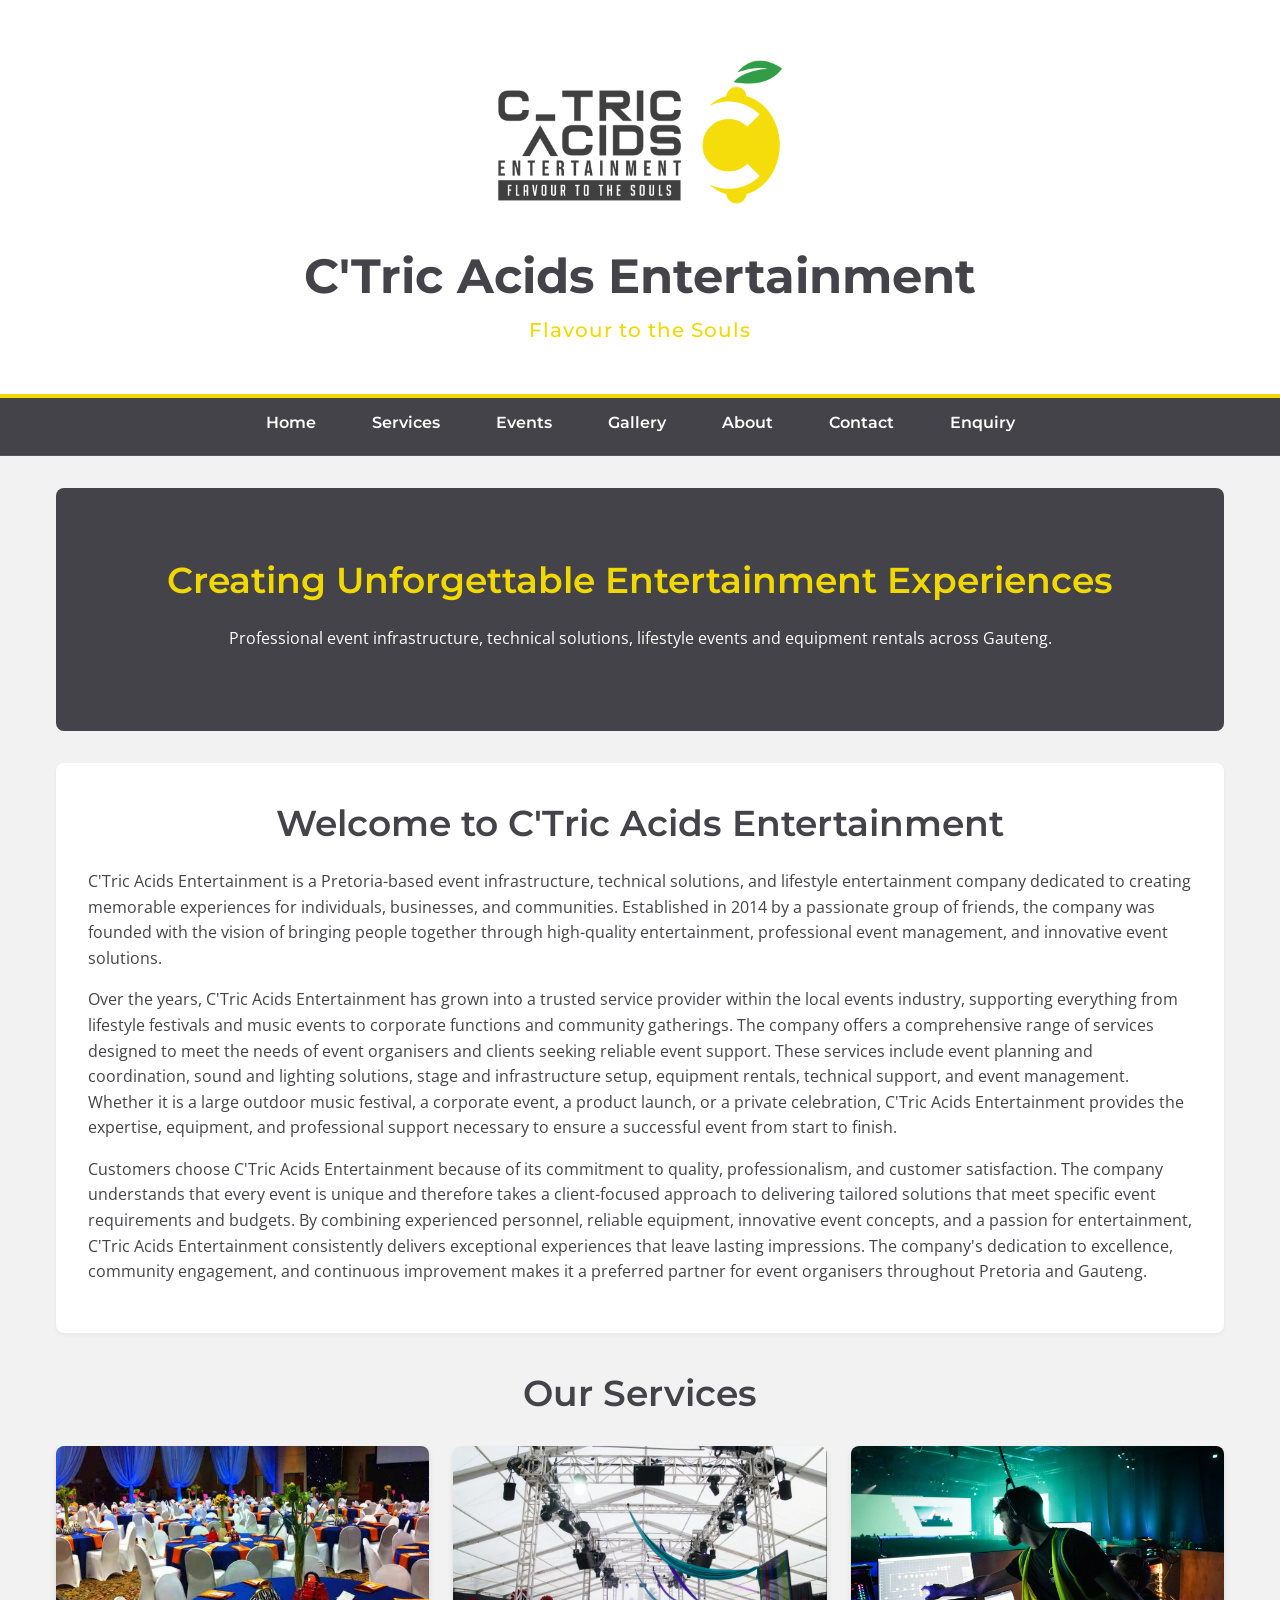
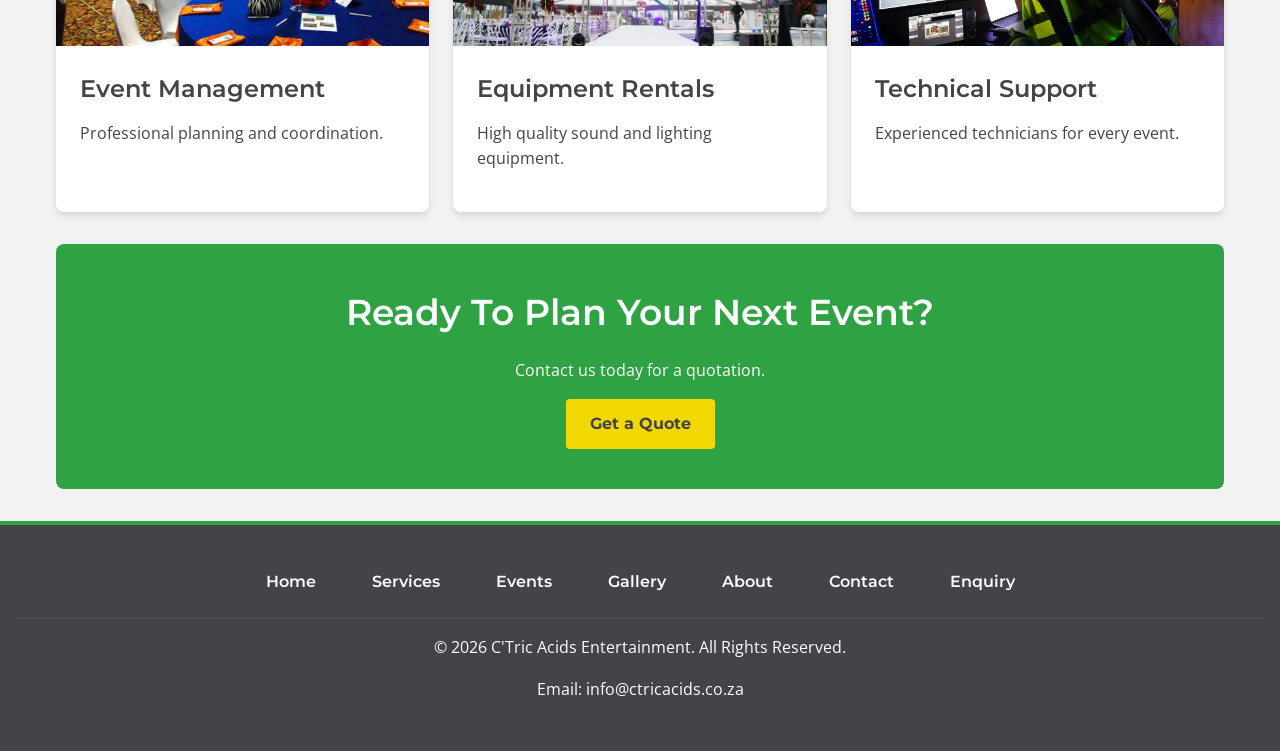
<file: index.html>
<!DOCTYPE html>
<html lang="en">
<head>
    <meta charset="UTF-8">
    <meta name="viewport" content="width=device-width, initial-scale=1.0">
    <title>C'Tric Acids Entertainment | Leading Event Infrastructure & Sound Hire Pretoria</title>
    <meta name="description" content="Pretoria's premier event infrastructure, sound and lighting solutions, and lifestyle entertainment company. Contact us for equipment rentals and event management.">
    <meta name="keywords" content="event management Pretoria, sound and stage hire, equipment rental Gauteng, C'tric Acids Entertainment">
    <link rel="stylesheet" href="css/style.css">
</head>
<body>

    <header>
        <div class="logo-container">
            <img src="images/logo/ctric-logo1-transparent.png" alt="C'Tric Acids Entertainment Logo" class="site-logo">
        </div>
        <h1>C'Tric Acids Entertainment</h1>
        <p class="tagline">Flavour to the Souls</p>
    </header>

    <nav>
        <ul>
            <li><a href="index.html">Home</a></li>
            <li><a href="services.html">Services</a></li>
            <li><a href="events.html">Events</a></li>
            <li><a href="gallery.html">Gallery</a></li>
            <li><a href="about.html">About</a></li>
            <li><a href="contact.html">Contact</a></li>
            <li><a href="enquiry.html">Enquiry</a></li>
        </ul>
    </nav>

    <main>
        <section class="hero-section">
            <h2>Creating Unforgettable Entertainment Experiences</h2>
            <p>
                Professional event infrastructure, technical solutions, lifestyle events and equipment rentals across Gauteng.
            </p>
        </section>

        <section class="intro-section">
            <h2>Welcome to C'Tric Acids Entertainment</h2>
            <p>
                C'Tric Acids Entertainment is a Pretoria-based event infrastructure, technical solutions, and lifestyle entertainment company dedicated to creating memorable experiences for individuals, businesses, and communities. Established in 2014 by a passionate group of friends, the company was founded with the vision of bringing people together through high-quality entertainment, professional event management, and innovative event solutions.
            </p>
            <p>
                Over the years, C'Tric Acids Entertainment has grown into a trusted service provider within the local events industry, supporting everything from lifestyle festivals and music events to corporate functions and community gatherings. The company offers a comprehensive range of services designed to meet the needs of event organisers and clients seeking reliable event support. These services include event planning and coordination, sound and lighting solutions, stage and infrastructure setup, equipment rentals, technical support, and event management. Whether it is a large outdoor music festival, a corporate event, a product launch, or a private celebration, C'Tric Acids Entertainment provides the expertise, equipment, and professional support necessary to ensure a successful event from start to finish.
            </p>
            <p>
                Customers choose C'Tric Acids Entertainment because of its commitment to quality, professionalism, and customer satisfaction. The company understands that every event is unique and therefore takes a client-focused approach to delivering tailored solutions that meet specific event requirements and budgets. By combining experienced personnel, reliable equipment, innovative event concepts, and a passion for entertainment, C'Tric Acids Entertainment consistently delivers exceptional experiences that leave lasting impressions. The company's dedication to excellence, community engagement, and continuous improvement makes it a preferred partner for event organisers throughout Pretoria and Gauteng.
            </p>
        </section>

        <section class="home-services">
            <h2>Our Services</h2>
            <div class="card-grid">
                <article class="card">
                    <img src="images/home/home-eventmgt.jpeg" alt="Event Management">
                    <div class="card-content">
                        <h3>Event Management</h3>
                        <p>Professional planning and coordination.</p>
                    </div>
                </article>

                <article class="card">
                    <img src="images/home/home-equip.png" alt="Equipment Rentals">
                    <div class="card-content">
                        <h3>Equipment Rentals</h3>
                        <p>High quality sound and lighting equipment.</p>
                    </div>
                </article>

                <article class="card">
                    <img src="images/home/home-techsupp.jpg" alt="Technical Support">
                    <div class="card-content">
                        <h3>Technical Support</h3>
                        <p>Experienced technicians for every event.</p>
                    </div>
                </article>
            </div>
        </section>

        <section class="cta-section">
            <h2>Ready To Plan Your Next Event?</h2>
            <p>Contact us today for a quotation.</p>
            <a href="enquiry.html" class="btn">Get a Quote</a>
        </section>
    </main>

    <footer>
        <nav class="footer-nav">
            <ul>
                <li><a href="index.html">Home</a></li>
                <li><a href="services.html">Services</a></li>
                <li><a href="events.html">Events</a></li>
                <li><a href="gallery.html">Gallery</a></li>
                <li><a href="about.html">About</a></li>
                <li><a href="contact.html">Contact</a></li>
                <li><a href="enquiry.html">Enquiry</a></li>
            </ul>
        </nav>
        <p>&copy; 2026 C'Tric Acids Entertainment. All Rights Reserved.</p>
        <p>Email: info@ctricacids.co.za</p>
    </footer>

</body>
</html>
</file>
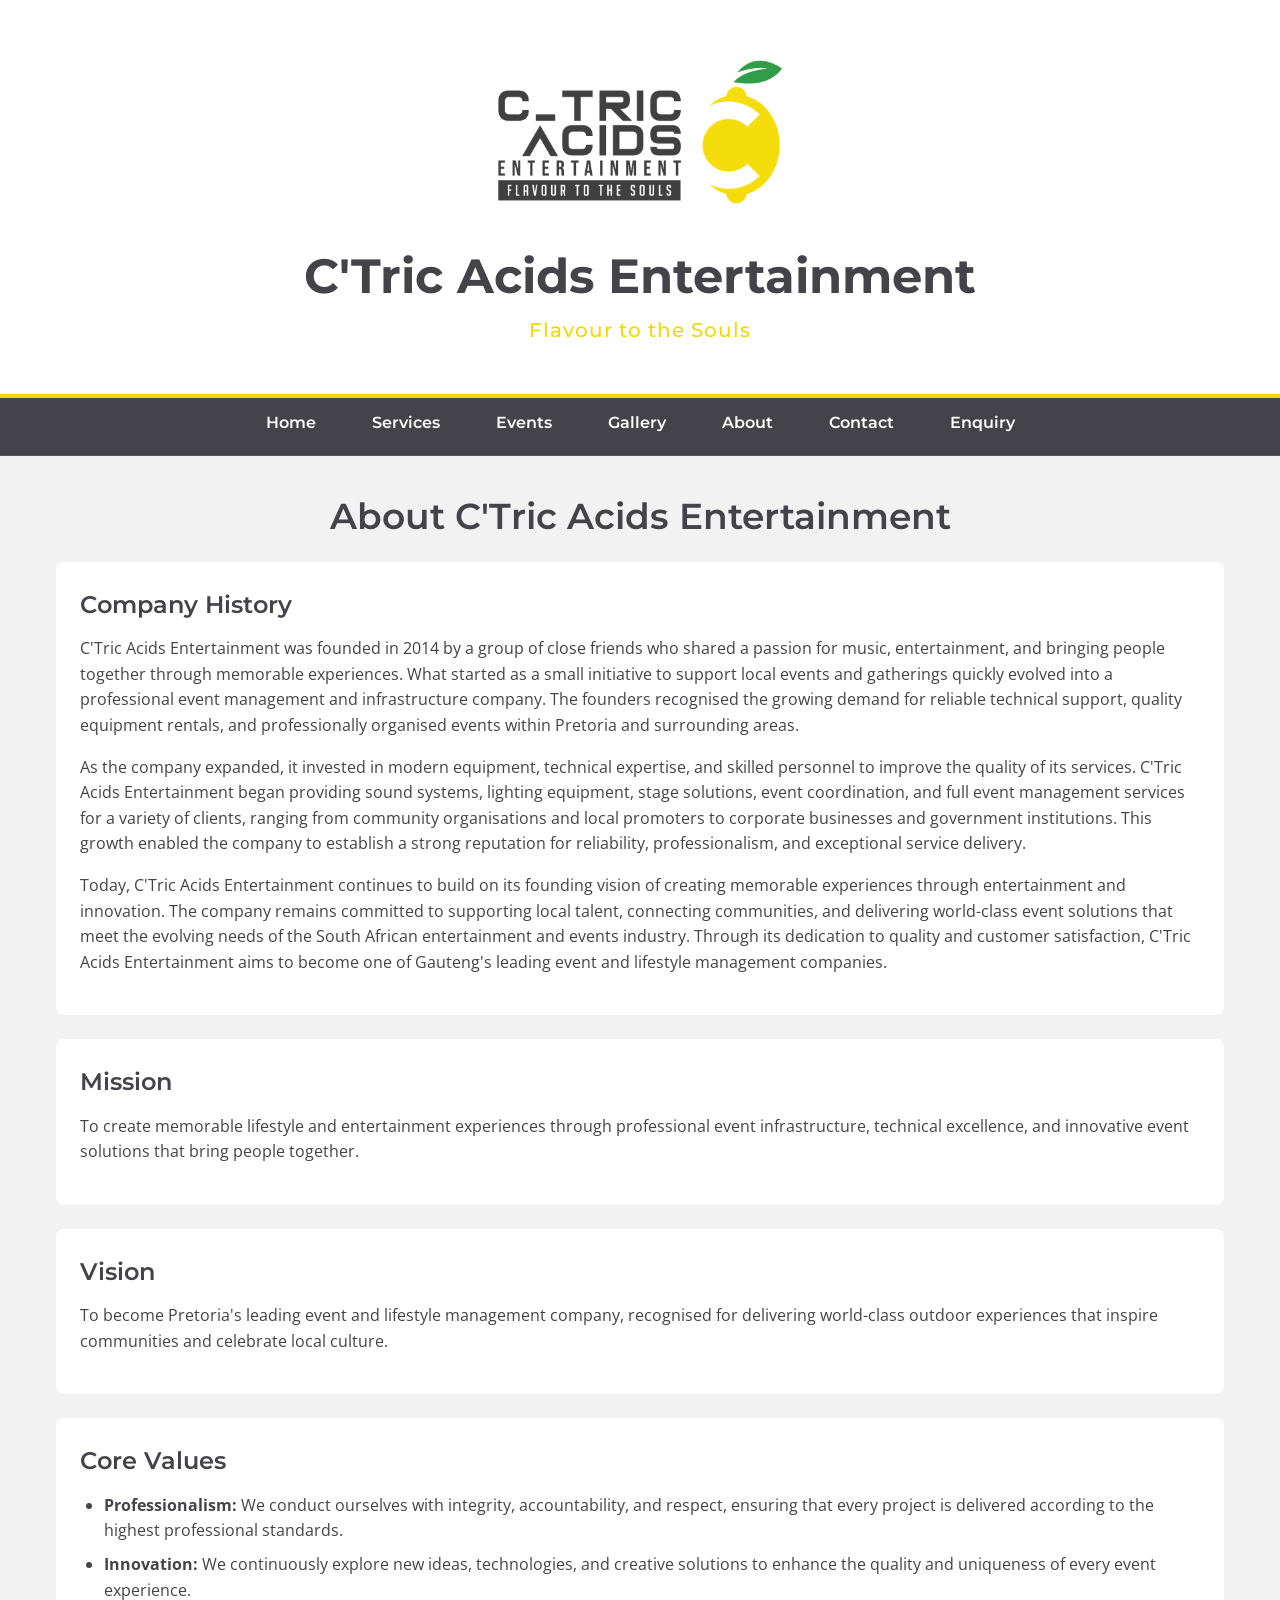
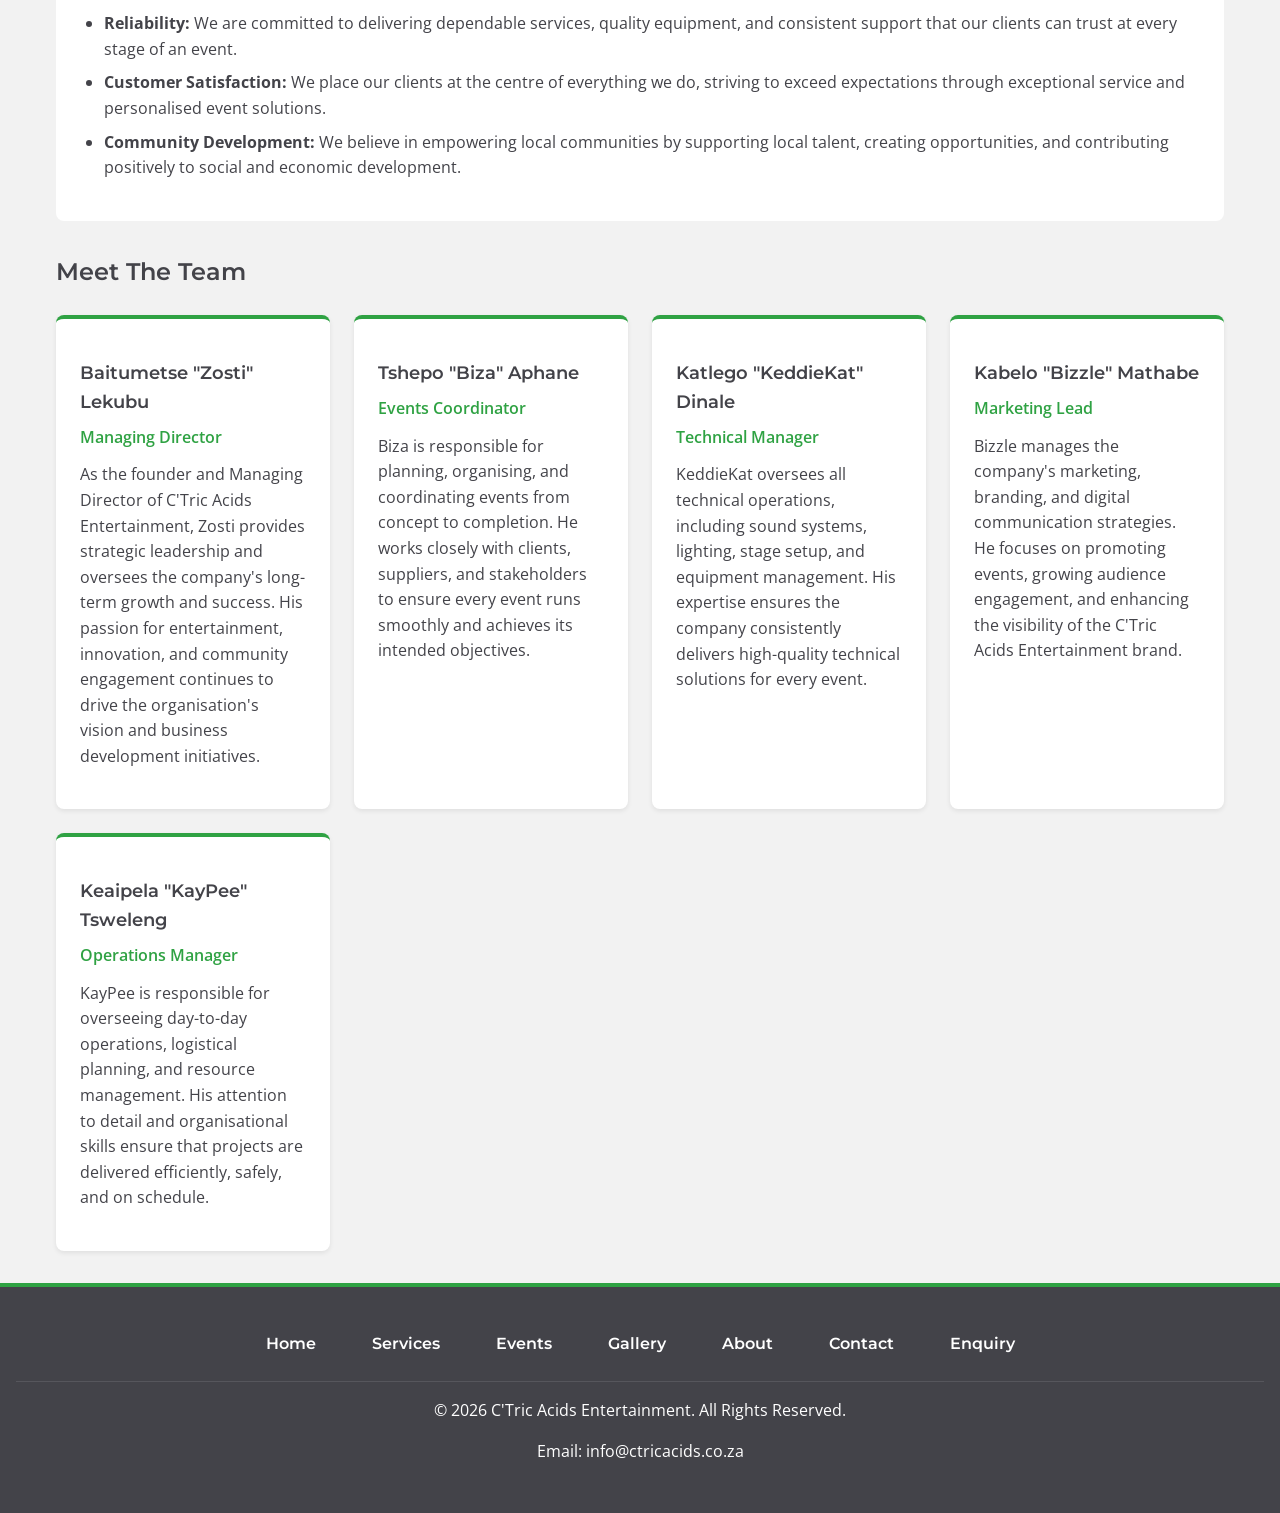
<file: about.html>
<!DOCTYPE html>
<html lang="en">
<head>
    <meta charset="UTF-8">
    <meta name="viewport" content="width=device-width, initial-scale=1.0">
    <title>C'Tric Acids Entertainment | Leading Event Infrastructure & Sound Hire Pretoria</title>
    <meta name="description" content="Pretoria's premier event infrastructure, sound and lighting solutions, and lifestyle entertainment company. Contact us for equipment rentals and event management.">
    <meta name="keywords" content="event management Pretoria, sound and stage hire, equipment rental Gauteng, C'tric Acids Entertainment">
    <link rel="stylesheet" href="css/style.css">
</head>
<body>

    <header>
        <div class="logo-container">
            <img src="images/logo/ctric-logo1-transparent.png" alt="C'Tric Acids Entertainment Logo" class="site-logo">
        </div>
        <h1>C'Tric Acids Entertainment</h1>
        <p class="tagline">Flavour to the Souls</p>
    </header>

    <nav>
        <ul>
            <li><a href="index.html">Home</a></li>
            <li><a href="services.html">Services</a></li>
            <li><a href="events.html">Events</a></li>
            <li><a href="gallery.html">Gallery</a></li>
            <li><a href="about.html">About</a></li>
            <li><a href="contact.html">Contact</a></li>
            <li><a href="enquiry.html">Enquiry</a></li>
        </ul>
    </nav>

    <main>
        <section class="about-section">
            <h2>About C'Tric Acids Entertainment</h2>

            <article class="about-block">
                <h3>Company History</h3>
                <p>C'Tric Acids Entertainment was founded in 2014 by a group of close friends who shared a passion for music, entertainment, and bringing people together through memorable experiences. What started as a small initiative to support local events and gatherings quickly evolved into a professional event management and infrastructure company. The founders recognised the growing demand for reliable technical support, quality equipment rentals, and professionally organised events within Pretoria and surrounding areas.</p>
                <p>As the company expanded, it invested in modern equipment, technical expertise, and skilled personnel to improve the quality of its services. C'Tric Acids Entertainment began providing sound systems, lighting equipment, stage solutions, event coordination, and full event management services for a variety of clients, ranging from community organisations and local promoters to corporate businesses and government institutions. This growth enabled the company to establish a strong reputation for reliability, professionalism, and exceptional service delivery.</p>
                <p>Today, C'Tric Acids Entertainment continues to build on its founding vision of creating memorable experiences through entertainment and innovation. The company remains committed to supporting local talent, connecting communities, and delivering world-class event solutions that meet the evolving needs of the South African entertainment and events industry. Through its dedication to quality and customer satisfaction, C'Tric Acids Entertainment aims to become one of Gauteng's leading event and lifestyle management companies.</p>
            </article>

            <article class="about-block">
                <h3>Mission</h3>
                <p>To create memorable lifestyle and entertainment experiences through professional event infrastructure, technical excellence, and innovative event solutions that bring people together.</p>
            </article>

            <article class="about-block">
                <h3>Vision</h3>
                <p>To become Pretoria's leading event and lifestyle management company, recognised for delivering world-class outdoor experiences that inspire communities and celebrate local culture.</p>
            </article>

            <article class="about-block">
                <h3>Core Values</h3>
                <ul>
                    <li><strong>Professionalism:</strong> We conduct ourselves with integrity, accountability, and respect, ensuring that every project is delivered according to the highest professional standards.</li>
                    <li><strong>Innovation:</strong> We continuously explore new ideas, technologies, and creative solutions to enhance the quality and uniqueness of every event experience.</li>
                    <li><strong>Reliability:</strong> We are committed to delivering dependable services, quality equipment, and consistent support that our clients can trust at every stage of an event.</li>
                    <li><strong>Customer Satisfaction:</strong> We place our clients at the centre of everything we do, striving to exceed expectations through exceptional service and personalised event solutions.</li>
                    <li><strong>Community Development:</strong> We believe in empowering local communities by supporting local talent, creating opportunities, and contributing positively to social and economic development.</li>
                </ul>
            </article>

            <article class="team-section">
                <h3>Meet The Team</h3>
                <div class="team-grid">
                    <div class="team-card">
                        <h4>Baitumetse "Zosti" Lekubu</h4>
                        <p class="role">Managing Director</p>
                        <p>As the founder and Managing Director of C'Tric Acids Entertainment, Zosti provides strategic leadership and oversees the company's long-term growth and success. His passion for entertainment, innovation, and community engagement continues to drive the organisation's vision and business development initiatives.</p>
                    </div>

                    <div class="team-card">
                        <h4>Tshepo "Biza" Aphane</h4>
                        <p class="role">Events Coordinator</p>
                        <p>Biza is responsible for planning, organising, and coordinating events from concept to completion. He works closely with clients, suppliers, and stakeholders to ensure every event runs smoothly and achieves its intended objectives.</p>
                    </div>

                    <div class="team-card">
                        <h4>Katlego "KeddieKat" Dinale</h4>
                        <p class="role">Technical Manager</p>
                        <p>KeddieKat oversees all technical operations, including sound systems, lighting, stage setup, and equipment management. His expertise ensures the company consistently delivers high-quality technical solutions for every event.</p>
                    </div>

                    <div class="team-card">
                        <h4>Kabelo "Bizzle" Mathabe</h4>
                        <p class="role">Marketing Lead</p>
                        <p>Bizzle manages the company's marketing, branding, and digital communication strategies. He focuses on promoting events, growing audience engagement, and enhancing the visibility of the C'Tric Acids Entertainment brand.</p>
                    </div>

                    <div class="team-card">
                        <h4>Keaipela "KayPee" Tsweleng</h4>
                        <p class="role">Operations Manager</p>
                        <p>KayPee is responsible for overseeing day-to-day operations, logistical planning, and resource management. His attention to detail and organisational skills ensure that projects are delivered efficiently, safely, and on schedule.</p>
                    </div>
                </div>
            </article>
        </section>
    </main>

    <footer>
        <nav class="footer-nav">
            <ul>
                <li><a href="index.html">Home</a></li>
                <li><a href="services.html">Services</a></li>
                <li><a href="events.html">Events</a></li>
                <li><a href="gallery.html">Gallery</a></li>
                <li><a href="about.html">About</a></li>
                <li><a href="contact.html">Contact</a></li>
                <li><a href="enquiry.html">Enquiry</a></li>
            </ul>
        </nav>
        <p>&copy; 2026 C'Tric Acids Entertainment. All Rights Reserved.</p>
        <p>Email: info@ctricacids.co.za</p>
    </footer>

</body>
</html>
</file>
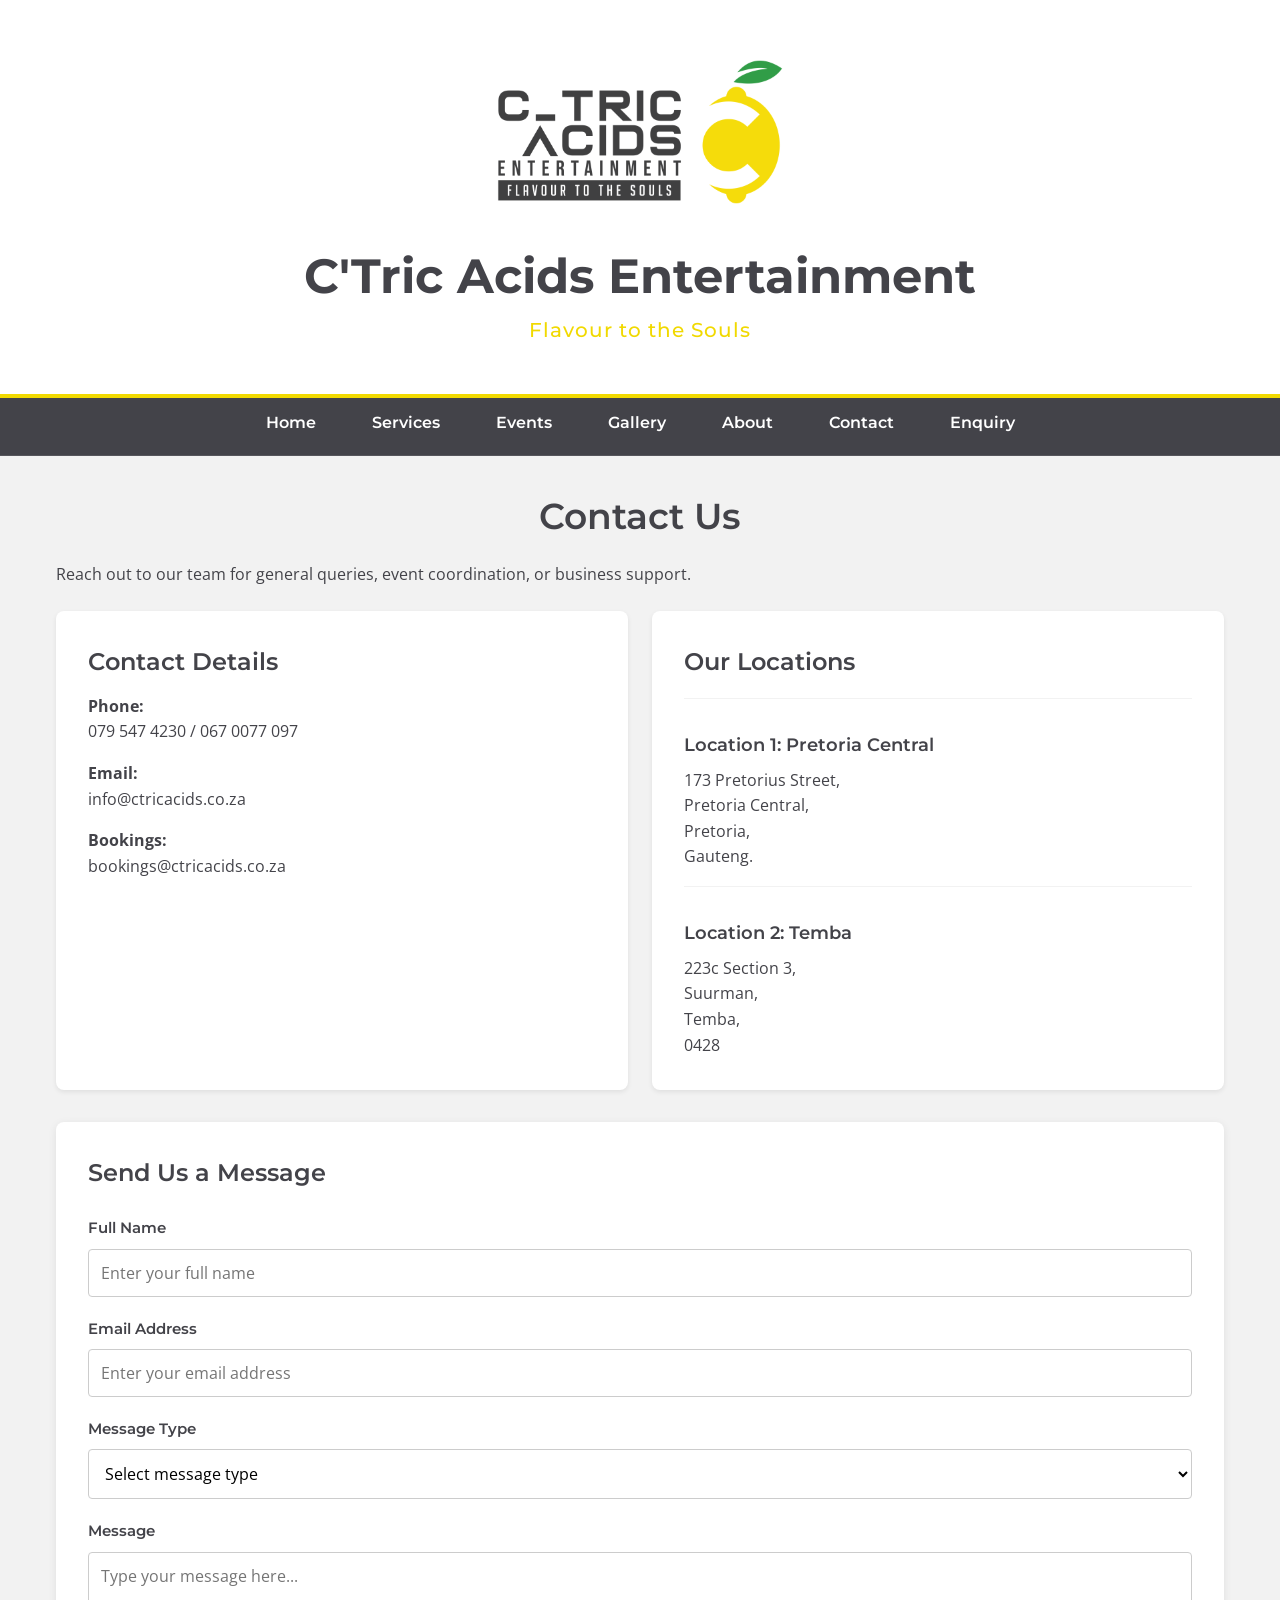
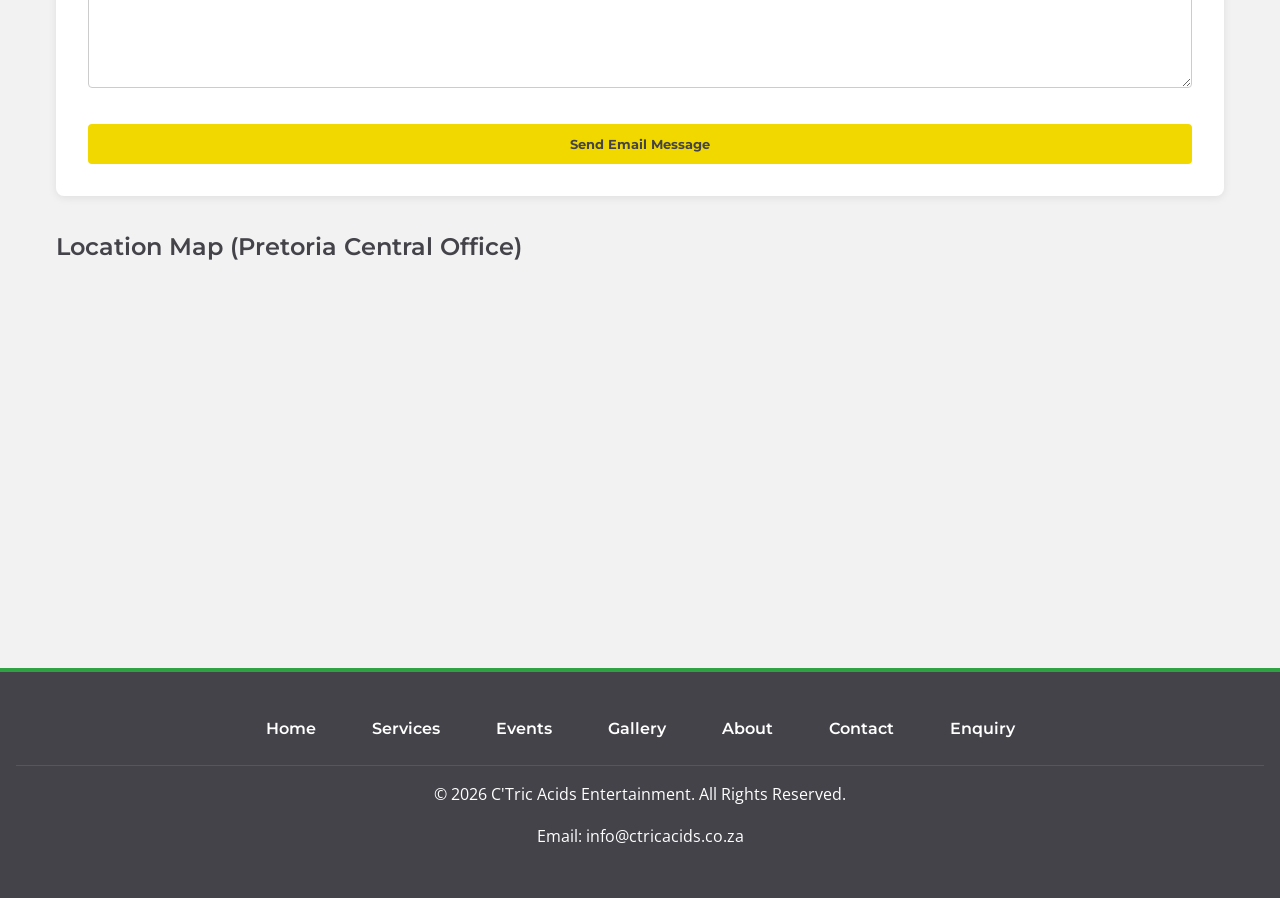
<file: contact.html>
<!DOCTYPE html>
<html lang="en">
<head>
    <meta charset="UTF-8">
    <meta name="viewport" content="width=device-width, initial-scale=1.0">
    <title>Contact Us | C'Tric Acids Entertainment</title>
    <meta name="description" content="Get in touch with C'Tric Acids Entertainment in Pretoria and Temba. Contact us for event bookings, infrastructure rentals, and general enquiries.">
    <meta name="keywords" content="contact C'tric Acids, event bookings Pretoria, Pretoria Central office, Suurman Temba location">
    <link rel="stylesheet" href="css/style.css">
</head>
<body>

    <header>
        <div class="logo-container">
            <img src="images/logo/ctric-logo1-transparent.png" alt="C'Tric Acids Entertainment Logo" class="site-logo">
        </div>
        <h1>C'Tric Acids Entertainment</h1>
        <p class="tagline">Flavour to the Souls</p>
    </header>

    <nav>
        <ul>
            <li><a href="index.html">Home</a></li>
            <li><a href="services.html">Services</a></li>
            <li><a href="events.html">Events</a></li>
            <li><a href="gallery.html">Gallery</a></li>
            <li><a href="about.html">About</a></li>
            <li><a href="contact.html">Contact</a></li>
            <li><a href="enquiry.html">Enquiry</a></li>
        </ul>
    </nav>

    <main>
        <section class="contact-section">
            <h2>Contact Us</h2>
            <p>Reach out to our team for general queries, event coordination, or business support.</p>

            <div class="contact-grid">
                <article class="contact-card">
                    <h3>Contact Details</h3>
                    <p><strong>Phone:</strong><br>079 547 4230 / 067 0077 097</p>
                    <p><strong>Email:</strong><br>info@ctricacids.co.za</p>
                    <p><strong>Bookings:</strong><br>bookings@ctricacids.co.za</p>
                </article>

                <article class="contact-card">
                    <h3>Our Locations</h3>
                    <div class="location-block">
                        <h4>Location 1: Pretoria Central</h4>
                        <address>
                            173 Pretorius Street,<br>
                            Pretoria Central,<br>
                            Pretoria,<br>
                            Gauteng.
                        </address>
                    </div>
                    <div class="location-block">
                        <h4>Location 2: Temba</h4>
                        <address>
                            223c Section 3,<br>
                            Suurman,<br>
                            Temba,<br>
                            0428
                        </address>
                    </div>
                </article>
            </div>

            <!-- General Contact Form (Compiles message data into an email) -->
            <div class="enquiry-section" style="margin-top: 2rem; max-width: 100%;">
                <h3>Send Us a Message</h3>
                <form action="mailto:info@ctricacids.co.za" method="post" enctype="text/plain" class="enquiry-form">
                    <div class="form-group">
                        <label for="contact-name">Full Name</label>
                        <input type="text" id="contact-name" name="name" placeholder="Enter your full name" required>
                    </div>
                    <div class="form-group">
                        <label for="contact-email">Email Address</label>
                        <input type="email" id="contact-email" name="email" placeholder="Enter your email address" required>
                    </div>
                    <div class="form-group">
                        <label for="contact-subject">Message Type</label>
                        <select id="contact-subject" name="subject" required>
                            <option value="" disabled selected>Select message type</option>
                            <option value="General Query">General Query</option>
                            <option value="Partnership / Artist">Partnership / Artist</option>
                            <option value="Feedback">Feedback</option>
                        </select>
                    </div>
                    <div class="form-group">
                        <label for="contact-msg">Message</label>
                        <textarea id="contact-msg" name="message" rows="5" placeholder="Type your message here..." required></textarea>
                    </div>
                    <button type="submit" class="btn btn-submit">Send Email Message</button>
                </form>
            </div>

            <!-- Interactive Map Embed -->
            <div class="map-container" style="margin-top: 2rem;">
                <h3>Location Map (Pretoria Central Office)</h3>
                <iframe title="C'Tric Acids Pretoria Office Map" src="https://www.google.com/maps/embed?pb=!1m18!1m12!1m3!1d3592.859676646875!2d28.188085!3d-25.7479!2m3!1f0!2f0!3f0!3m2!1i1024!2i768!4f13.1!3m3!1m2!1s0x1ebf7c043e8a0001%3A0x123456789abcdef!2s173%20Pretorius%20St%2C%20Pretoria%20Central%2C%20Pretoria%2C%200002!5e0!3m2!1sen!2sza!4v1650000000000!5m2!1sen!2sza" width="100%" height="350" style="border:0; border-radius: 8px;" allowfullscreen="" loading="lazy"></iframe>
            </div>
        </section>
    </main>

    <footer>
        <nav class="footer-nav">
            <ul>
                <li><a href="index.html">Home</a></li>
                <li><a href="services.html">Services</a></li>
                <li><a href="events.html">Events</a></li>
                <li><a href="gallery.html">Gallery</a></li>
                <li><a href="about.html">About</a></li>
                <li><a href="contact.html">Contact</a></li>
                <li><a href="enquiry.html">Enquiry</a></li>
            </ul>
        </nav>
        <p>&copy; 2026 C'Tric Acids Entertainment. All Rights Reserved.</p>
        <p>Email: info@ctricacids.co.za</p>
    </footer>

</body>
</html>
</file>
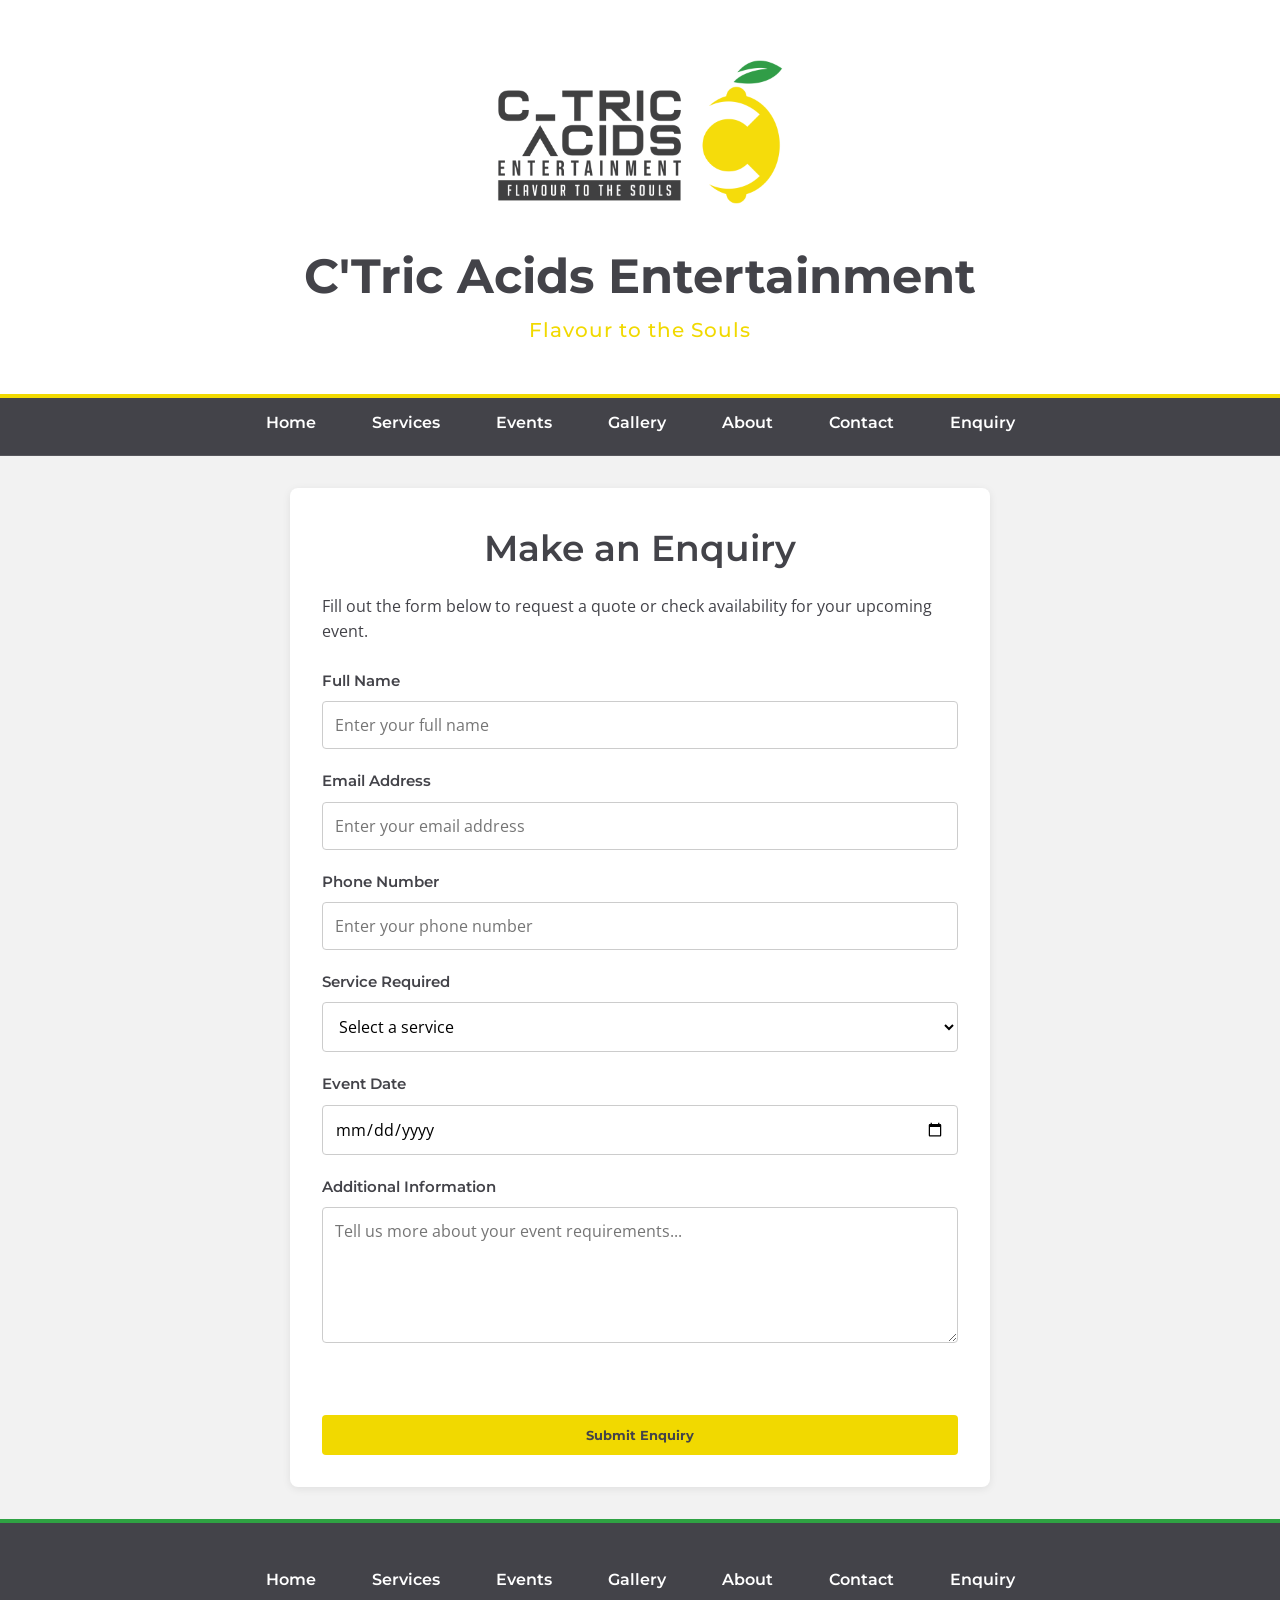
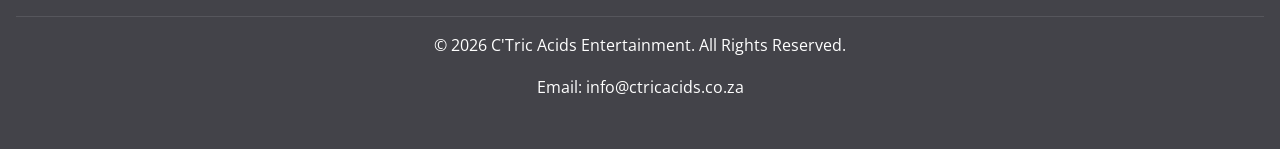
<file: enquiry.html>
<!DOCTYPE html>
<html lang="en">
<head>
    <meta charset="UTF-8">
    <meta name="viewport" content="width=device-width, initial-scale=1.0">
    <title>Enquiry & Quotes | C'Tric Acids Entertainment</title>
    <meta name="description" content="Submit your enquiry for event management, equipment rentals, sound, and stage hire with C'Tric Acids Entertainment in Pretoria.">
    <meta name="keywords" content="event enquiry, equipment rental quote, sound hire Pretoria, booking form">
    <link rel="stylesheet" href="css/style.css">
</head>
<body>

    <header>
        <div class="logo-container">
            <img src="images/logo/ctric-logo1-transparent.png" alt="C'Tric Acids Entertainment Logo" class="site-logo">
        </div>
        <h1>C'Tric Acids Entertainment</h1>
        <p class="tagline">Flavour to the Souls</p>
    </header>

    <nav>
        <ul>
            <li><a href="index.html">Home</a></li>
            <li><a href="services.html">Services</a></li>
            <li><a href="events.html">Events</a></li>
            <li><a href="gallery.html">Gallery</a></li>
            <li><a href="about.html">About</a></li>
            <li><a href="contact.html">Contact</a></li>
            <li><a href="enquiry.html">Enquiry</a></li>
        </ul>
    </nav>

    <main>
        <section class="enquiry-section">
            <h2>Make an Enquiry</h2>
            <p>Fill out the form below to request a quote or check availability for your upcoming event.</p>
            
            <form id="enquiryForm" action="#" method="post" class="enquiry-form" onsubmit="handleEnquiry(event)">
                <div class="form-group">
                    <label for="fullname">Full Name</label>
                    <input type="text" id="fullname" name="fullname" placeholder="Enter your full name" required>
                </div>

                <div class="form-group">
                    <label for="email">Email Address</label>
                    <input type="email" id="email" name="email" placeholder="Enter your email address" required>
                </div>

                <div class="form-group">
                    <label for="phone">Phone Number</label>
                    <input type="tel" id="phone" name="phone" placeholder="Enter your phone number" required>
                </div>

                <div class="form-group">
                    <label for="service">Service Required</label>
                    <select id="service" name="service" required>
                        <option value="" disabled selected>Select a service</option>
                        <option value="Event Management">Event Management</option>
                        <option value="Equipment Rentals">Equipment Rentals</option>
                        <option value="Sound and Lighting Solutions">Sound and Lighting Solutions</option>
                        <option value="Stage & Event Infrastructure">Stage & Event Infrastructure</option>
                        <option value="Technical Support">Technical Support</option>
                    </select>
                </div>

                <div class="form-group">
                    <label for="event-date">Event Date</label>
                    <input type="date" id="event-date" name="event-date" required>
                </div>

                <div class="form-group">
                    <label for="additional-info">Additional Information</label>
                    <textarea id="additional-info" name="additional-info" rows="5" placeholder="Tell us more about your event requirements..."></textarea>
                </div>

                <!-- Dynamic feedback message container -->
                <div id="formFeedback" style="margin-top: 1rem; font-weight: bold; text-align: center;"></div>

                <button type="submit" class="btn btn-submit">Submit Enquiry</button>
            </form>
        </section>
    </main>

    <footer>
        <nav class="footer-nav">
            <ul>
                <li><a href="index.html">Home</a></li>
                <li><a href="services.html">Services</a></li>
                <li><a href="events.html">Events</a></li>
                <li><a href="gallery.html">Gallery</a></li>
                <li><a href="about.html">About</a></li>
                <li><a href="contact.html">Contact</a></li>
                <li><a href="enquiry.html">Enquiry</a></li>
            </ul>
        </nav>
        <p>&copy; 2026 C'Tric Acids Entertainment. All Rights Reserved.</p>
        <p>Email: info@ctricacids.co.za</p>
    </footer>

    <!-- JavaScript Client-Side Validation and Processing Response -->
    <script>
        function handleEnquiry(event) {
            event.preventDefault();
            const fullName = document.getElementById('fullname').value.trim();
            const email = document.getElementById('email').value.trim();
            const phone = document.getElementById('phone').value.trim();
            const service = document.getElementById('service').value;
            const eventDate = document.getElementById('event-date').value;
            const feedback = document.getElementById('formFeedback');

            if(fullName === "" || email === "" || phone === "" || service === "" || eventDate === "") {
                feedback.style.color = "#d9534f";
                feedback.textContent = "Please fill in all required fields correctly before submitting.";
                return;
            }

            feedback.style.color = "#2FA243";
            feedback.textContent = `Thank you, ${fullName}! Your enquiry for ${service} on ${eventDate} has been received successfully. Our team will review your requirements and email a custom quote to ${email} within 24 hours.`;
            
            document.getElementById('enquiryForm').reset();
        }
    </script>

</body>
</html>
</file>
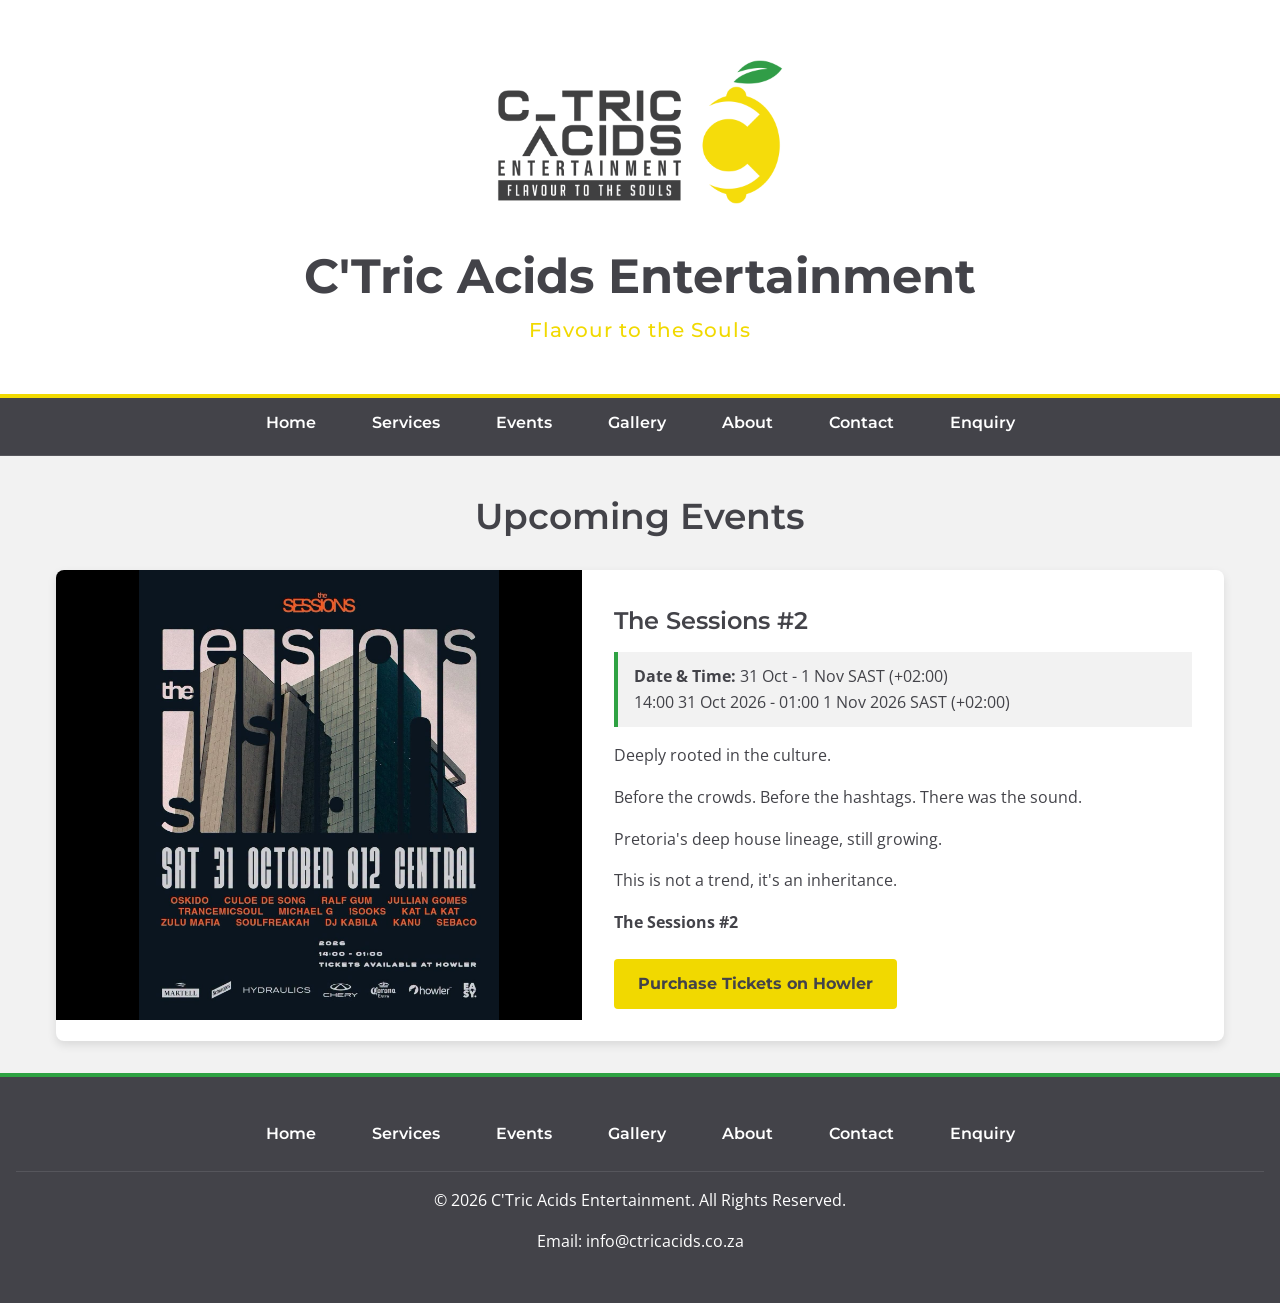
<file: events.html>
<!DOCTYPE html>
<html lang="en">
<head>
    <meta charset="UTF-8">
    <meta name="viewport" content="width=device-width, initial-scale=1.0">
    <title>C'Tric Acids Entertainment | Leading Event Infrastructure & Sound Hire Pretoria</title>
    <meta name="description" content="Pretoria's premier event infrastructure, sound and lighting solutions, and lifestyle entertainment company. Contact us for equipment rentals and event management.">
    <meta name="keywords" content="event management Pretoria, sound and stage hire, equipment rental Gauteng, C'tric Acids Entertainment">
    <link rel="stylesheet" href="css/style.css">
</head>
<body>

    <header>
        <div class="logo-container">
            <img src="images/logo/ctric-logo1-transparent.png" alt="C'Tric Acids Entertainment Logo" class="site-logo">
        </div>
        <h1>C'Tric Acids Entertainment</h1>
        <p class="tagline">Flavour to the Souls</p>
    </header>

    <nav>
        <ul>
            <li><a href="index.html">Home</a></li>
            <li><a href="services.html">Services</a></li>
            <li><a href="events.html">Events</a></li>
            <li><a href="gallery.html">Gallery</a></li>
            <li><a href="about.html">About</a></li>
            <li><a href="contact.html">Contact</a></li>
            <li><a href="enquiry.html">Enquiry</a></li>
        </ul>
    </nav>

    <main>
        <section class="events-section">
            <h2>Upcoming Events</h2>
            
            <article class="event-card">
                <img src="images/events/upcoming-event.jpg" alt="The Sessions #2 Event Poster" class="event-poster">
                <div class="event-info">
                    <h3>The Sessions #2</h3>
                    <p class="event-date"><strong>Date & Time:</strong> 31 Oct - 1 Nov SAST (+02:00)<br>14:00 31 Oct 2026 - 01:00 1 Nov 2026 SAST (+02:00)</p>
                    <div class="event-description">
                        <p>Deeply rooted in the culture.</p>
                        <p>Before the crowds. Before the hashtags. There was the sound.</p>
                        <p>Pretoria's deep house lineage, still growing.</p>
                        <p>This is not a trend, it's an inheritance.</p>
                        <p><strong>The Sessions #2</strong></p>
                    </div>
                    <a href="https://www.howler.co.za/" target="_blank" rel="noopener noreferrer" class="btn">Purchase Tickets on Howler</a>
                </div>
            </article>
        </section>
    </main>

    <footer>
        <nav class="footer-nav">
            <ul>
                <li><a href="index.html">Home</a></li>
                <li><a href="services.html">Services</a></li>
                <li><a href="events.html">Events</a></li>
                <li><a href="gallery.html">Gallery</a></li>
                <li><a href="about.html">About</a></li>
                <li><a href="contact.html">Contact</a></li>
                <li><a href="enquiry.html">Enquiry</a></li>
            </ul>
        </nav>
        <p>&copy; 2026 C'Tric Acids Entertainment. All Rights Reserved.</p>
        <p>Email: info@ctricacids.co.za</p>
    </footer>

</body>
</html>
</file>
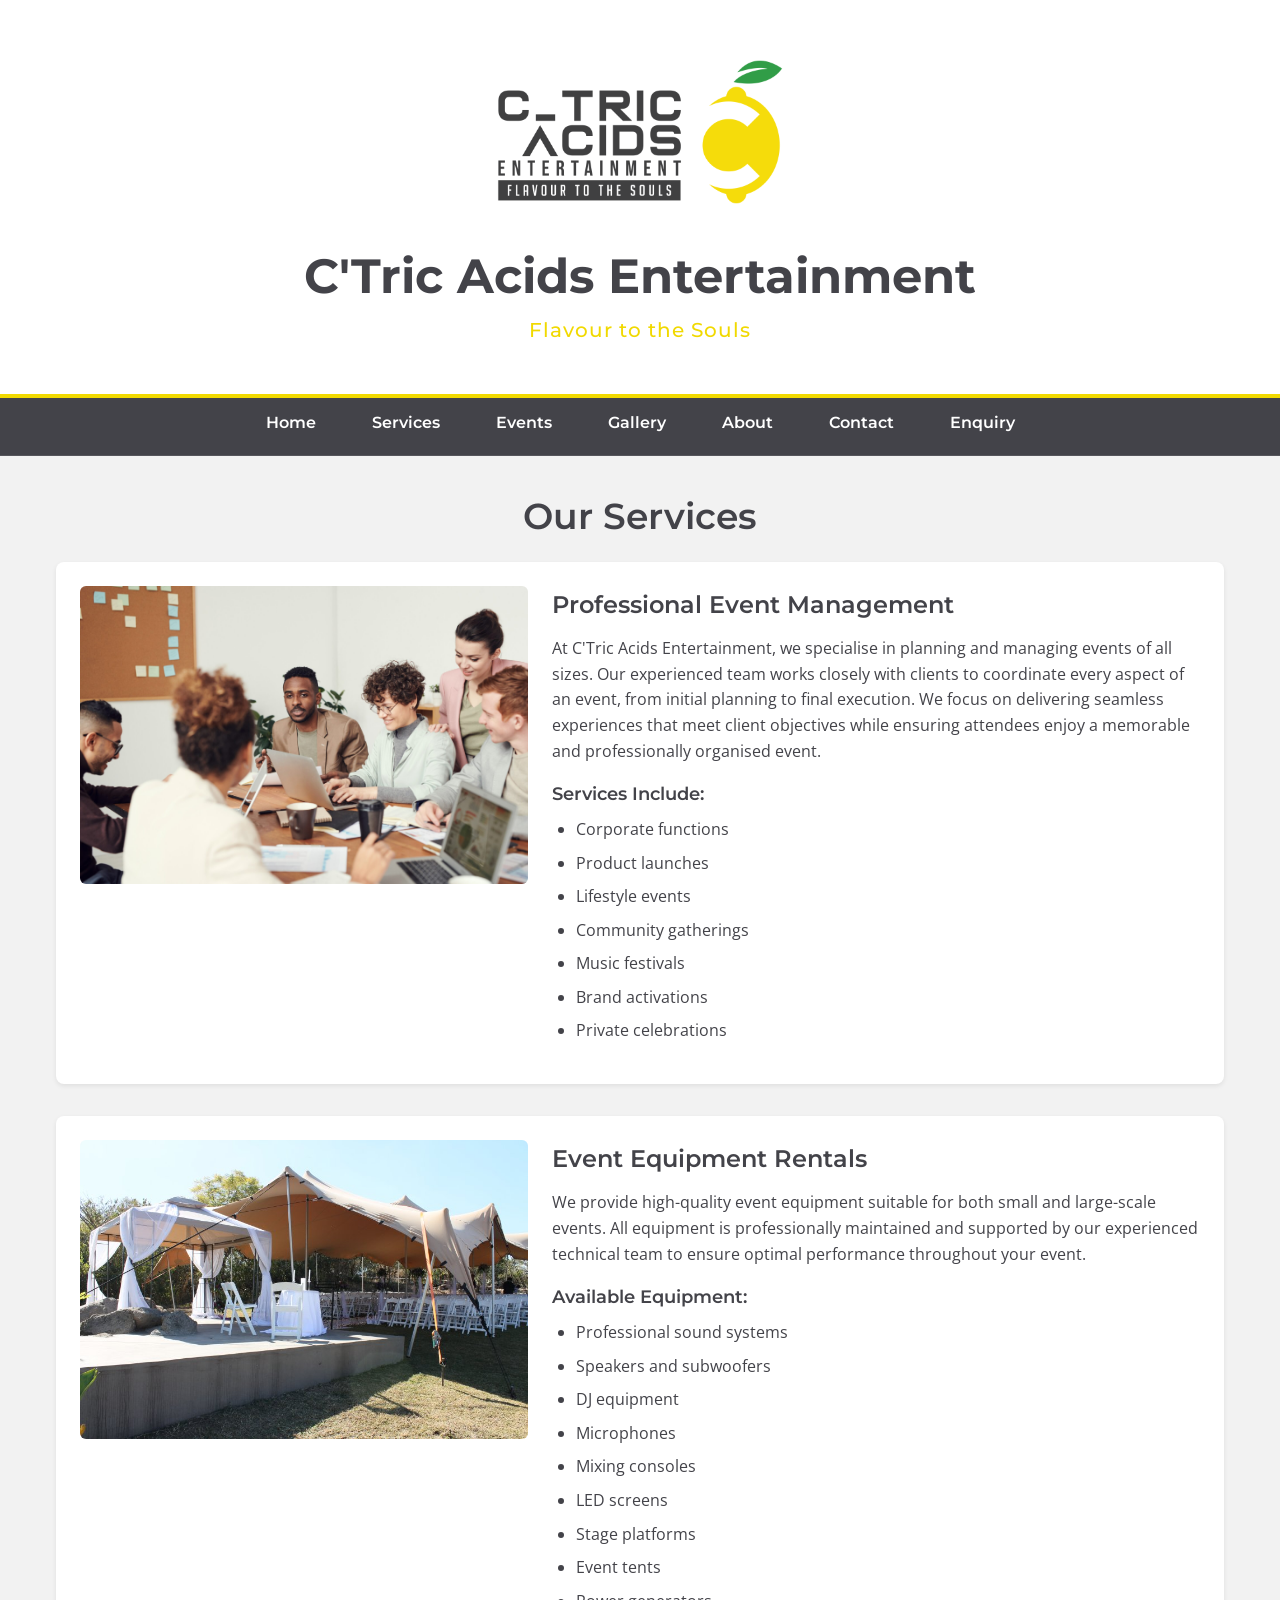
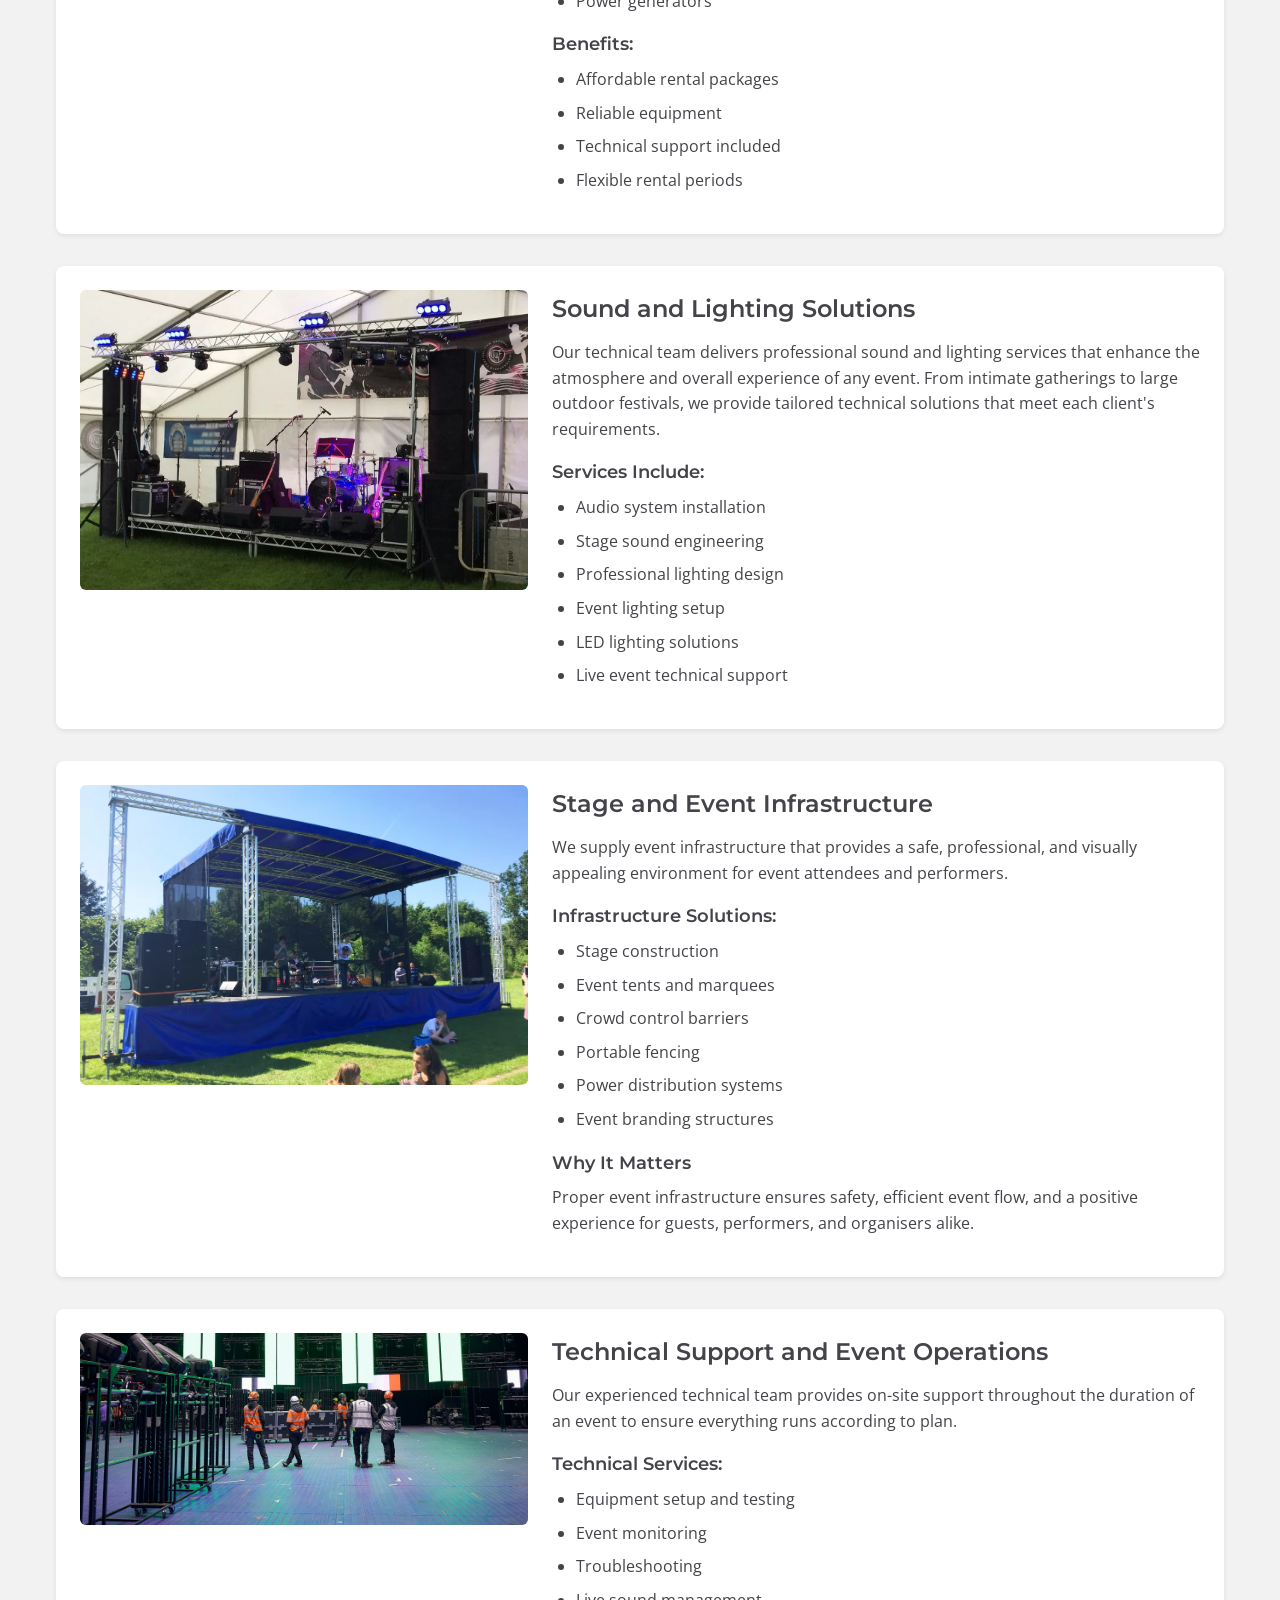
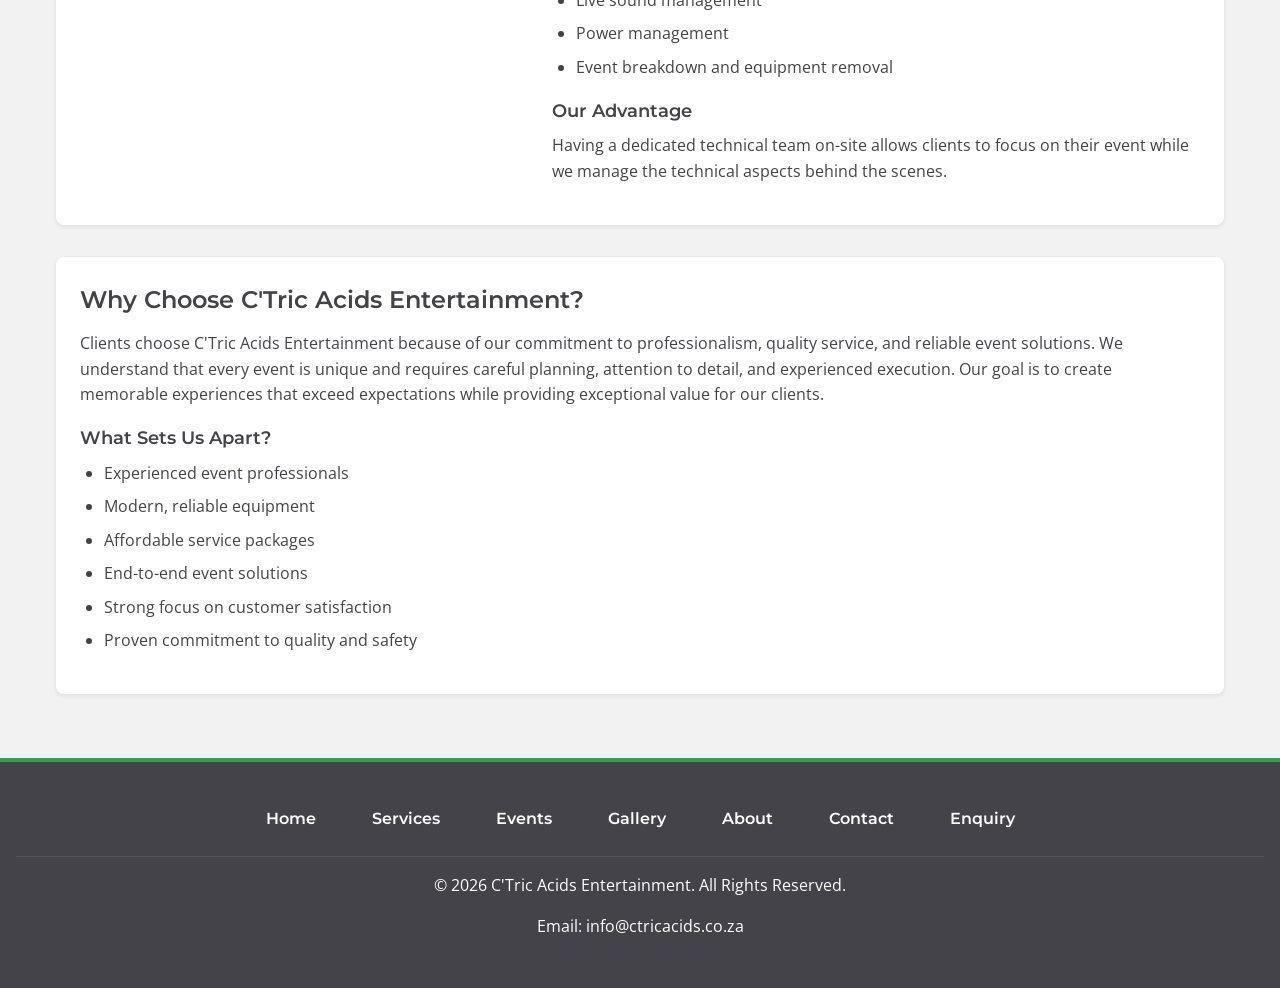
<file: services.html>
<!DOCTYPE html>
<html lang="en">
<head>
    <meta charset="UTF-8">
    <meta name="viewport" content="width=device-width, initial-scale=1.0">
    <title>C'Tric Acids Entertainment | Leading Event Infrastructure & Sound Hire Pretoria</title>
    <meta name="description" content="Pretoria's premier event infrastructure, sound and lighting solutions, and lifestyle entertainment company. Contact us for equipment rentals and event management.">
    <meta name="keywords" content="event management Pretoria, sound and stage hire, equipment rental Gauteng, C'tric Acids Entertainment">
    <link rel="stylesheet" href="css/style.css">
</head>
<body>

    <header>
        <div class="logo-container">
            <img src="images/logo/ctric-logo1-transparent.png" alt="C'Tric Acids Entertainment Logo" class="site-logo">
        </div>
        <h1>C'Tric Acids Entertainment</h1>
        <p class="tagline">Flavour to the Souls</p>
    </header>

    <nav>
        <ul>
            <li><a href="index.html">Home</a></li>
            <li><a href="services.html">Services</a></li>
            <li><a href="events.html">Events</a></li>
            <li><a href="gallery.html">Gallery</a></li>
            <li><a href="about.html">About</a></li>
            <li><a href="contact.html">Contact</a></li>
            <li><a href="enquiry.html">Enquiry</a></li>
        </ul>
    </nav>

    <main>
        <section class="page-title">
            <h2>Our Services</h2>
        </section>

        <section class="services-list">
            <article class="service-block">
                <img src="images/services/services-eventmgt.jpg" alt="Professional Event Management">
                <div class="service-details">
                    <h3>Professional Event Management</h3>
                    <p>At C'Tric Acids Entertainment, we specialise in planning and managing events of all sizes. Our experienced team works closely with clients to coordinate every aspect of an event, from initial planning to final execution. We focus on delivering seamless experiences that meet client objectives while ensuring attendees enjoy a memorable and professionally organised event.</p>
                    <h4>Services Include:</h4>
                    <ul>
                        <li>Corporate functions</li>
                        <li>Product launches</li>
                        <li>Lifestyle events</li>
                        <li>Community gatherings</li>
                        <li>Music festivals</li>
                        <li>Brand activations</li>
                        <li>Private celebrations</li>
                    </ul>
                </div>
            </article>

            <article class="service-block">
                <img src="images/services/services-equipment.jpg" alt="Event Equipment Rentals">
                <div class="service-details">
                    <h3>Event Equipment Rentals</h3>
                    <p>We provide high-quality event equipment suitable for both small and large-scale events. All equipment is professionally maintained and supported by our experienced technical team to ensure optimal performance throughout your event.</p>
                    <h4>Available Equipment:</h4>
                    <ul>
                        <li>Professional sound systems</li>
                        <li>Speakers and subwoofers</li>
                        <li>DJ equipment</li>
                        <li>Microphones</li>
                        <li>Mixing consoles</li>
                        <li>LED screens</li>
                        <li>Stage platforms</li>
                        <li>Event tents</li>
                        <li>Power generators</li>
                    </ul>
                    <h4>Benefits:</h4>
                    <ul>
                        <li>Affordable rental packages</li>
                        <li>Reliable equipment</li>
                        <li>Technical support included</li>
                        <li>Flexible rental periods</li>
                    </ul>
                </div>
            </article>

            <article class="service-block">
                <img src="images/services/services-soundandlighting.png" alt="Sound and Lighting Solutions">
                <div class="service-details">
                    <h3>Sound and Lighting Solutions</h3>
                    <p>Our technical team delivers professional sound and lighting services that enhance the atmosphere and overall experience of any event. From intimate gatherings to large outdoor festivals, we provide tailored technical solutions that meet each client's requirements.</p>
                    <h4>Services Include:</h4>
                    <ul>
                        <li>Audio system installation</li>
                        <li>Stage sound engineering</li>
                        <li>Professional lighting design</li>
                        <li>Event lighting setup</li>
                        <li>LED lighting solutions</li>
                        <li>Live event technical support</li>
                    </ul>
                </div>
            </article>

            <article class="service-block">
                <img src="images/services/services-stage.png" alt="Stage and Event Infrastructure">
                <div class="service-details">
                    <h3>Stage and Event Infrastructure</h3>
                    <p>We supply event infrastructure that provides a safe, professional, and visually appealing environment for event attendees and performers.</p>
                    <h4>Infrastructure Solutions:</h4>
                    <ul>
                        <li>Stage construction</li>
                        <li>Event tents and marquees</li>
                        <li>Crowd control barriers</li>
                        <li>Portable fencing</li>
                        <li>Power distribution systems</li>
                        <li>Event branding structures</li>
                    </ul>
                    <h4>Why It Matters</h4>
                    <p>Proper event infrastructure ensures safety, efficient event flow, and a positive experience for guests, performers, and organisers alike.</p>
                </div>
            </article>

            <article class="service-block">
                <img src="images/services/services-technicalSupp.jpg" alt="Technical Support and Event Operations">
                <div class="service-details">
                    <h3>Technical Support and Event Operations</h3>
                    <p>Our experienced technical team provides on-site support throughout the duration of an event to ensure everything runs according to plan.</p>
                    <h4>Technical Services:</h4>
                    <ul>
                        <li>Equipment setup and testing</li>
                        <li>Event monitoring</li>
                        <li>Troubleshooting</li>
                        <li>Live sound management</li>
                        <li>Power management</li>
                        <li>Event breakdown and equipment removal</li>
                    </ul>
                    <h4>Our Advantage</h4>
                    <p>Having a dedicated technical team on-site allows clients to focus on their event while we manage the technical aspects behind the scenes.</p>
                </div>
            </article>

            <article class="service-block why-choose-us">
                <div class="service-details">
                    <h3>Why Choose C'Tric Acids Entertainment?</h3>
                    <p>Clients choose C'Tric Acids Entertainment because of our commitment to professionalism, quality service, and reliable event solutions. We understand that every event is unique and requires careful planning, attention to detail, and experienced execution. Our goal is to create memorable experiences that exceed expectations while providing exceptional value for our clients.</p>
                    <h4>What Sets Us Apart?</h4>
                    <ul>
                        <li>Experienced event professionals</li>
                        <li>Modern, reliable equipment</li>
                        <li>Affordable service packages</li>
                        <li>End-to-end event solutions</li>
                        <li>Strong focus on customer satisfaction</li>
                        <li>Proven commitment to quality and safety</li>
                    </ul>
                </div>
            </article>
        </section>
    </main>

    <footer>
        <nav class="footer-nav">
            <ul>
                <li><a href="index.html">Home</a></li>
                <li><a href="services.html">Services</a></li>
                <li><a href="events.html">Events</a></li>
                <li><a href="gallery.html">Gallery</a></li>
                <li><a href="about.html">About</a></li>
                <li><a href="contact.html">Contact</a></li>
                <li><a href="enquiry.html">Enquiry</a></li>
            </ul>
        </nav>
        <p>&copy; 2026 C'Tric Acids Entertainment. All Rights Reserved.</p>
        <p>Email: info@ctricacids.co.za</p>
    </footer>

</body>
</html>
</file>
<file: css/style.css>
/* ==========================================================================
   C'Tric Acids Entertainment - Main Stylesheet
   File Location: ctric-acids-entertainment/css/style.css
   Author: WEDE5020 Portfolio of Evidence Part 2
   ========================================================================== */

/* --------------------------------------------------------------------------
   1. Imports & CSS Reset
   -------------------------------------------------------------------------- */
@import url('https://fonts.googleapis.com/css2?family=Montserrat:wght@500;600;700&family=Open+Sans:wght@400;600&display=swap');

*, *::before, *::after {
    box-sizing: border-box;
    margin: 0;
    padding: 0;
}

/* --------------------------------------------------------------------------
   2. Root Variables & Base Styles
   -------------------------------------------------------------------------- */
:root {
    /* Brand Color Palette */
    --primary-accent: #F1D900;   /* Bright Yellow */
    --secondary-accent: #2FA243; /* Leaf Green */
    --dark-neutral: #434349;     /* Charcoal Grey */
    --light-neutral: #F2F2F2;    /* Light Grey */
    --base-neutral: #FFFFFF;     /* Pure White */
    
    /* Typography */
    --font-heading: 'Montserrat', sans-serif;
    --font-body: 'Open Sans', sans-serif;
}

html {
    font-size: 100%; /* 16px default */
    scroll-behavior: smooth;
}

body {
    font-family: var(--font-body);
    font-size: 1rem; /* 16px */
    line-height: 1.6;
    color: var(--dark-neutral);
    background-color: var(--light-neutral);
    display: flex;
    flex-direction: column;
    min-height: 100vh;
}

main {
    flex: 1;
    width: 100%;
    max-width: 1200px;
    margin: 0 auto;
    padding: 2rem 1rem;
}

/* Typography Hierarchy */
h1 {
    font-family: var(--font-heading);
    font-size: 3rem; /* 48px */
    font-weight: 700;
    line-height: 1.2;
    color: var(--dark-neutral);
}

h2 {
    font-family: var(--font-heading);
    font-size: 2rem; /* 32px */
    font-weight: 600;
    margin-bottom: 1rem;
    color: var(--dark-neutral);
    text-align: center;
}

h3 {
    font-family: var(--font-heading);
    font-size: 1.5rem; /* 24px */
    font-weight: 600;
    margin-bottom: 0.75rem;
    color: var(--dark-neutral);
}

h4 {
    font-family: var(--font-heading);
    font-size: 1.125rem;
    font-weight: 600;
    margin: 1rem 0 0.5rem 0;
}

p {
    margin-bottom: 1rem;
}

ul, ol {
    margin-left: 1.5rem;
    margin-bottom: 1rem;
}

li {
    margin-bottom: 0.5rem;
}

img {
    max-width: 100%;
    height: auto;
    display: block;
}

/* --------------------------------------------------------------------------
   3. Header & Brand Banner
   -------------------------------------------------------------------------- */
header {
    background-color: var(--base-neutral);
    color: var(--dark-neutral);
    text-align: center;
    padding: 2rem 1rem;
    border-bottom: 4px solid var(--primary-accent);
}

.logo-container {
    display: flex;
    justify-content: center;
    align-items: center;
    margin-bottom: 1rem;
}

.site-logo {
    max-height: 200px;
    width: auto;
    object-fit: contain;
}

.tagline {
    font-family: var(--font-heading);
    font-size: 1.25rem;
    color: var(--primary-accent);
    font-weight: 500;
    letter-spacing: 1px;
    margin-top: 0.5rem;
}

/* --------------------------------------------------------------------------
   4. Centered Navigation (Header & Footer)
   -------------------------------------------------------------------------- */
nav {
    background-color: var(--dark-neutral);
    padding: 0.75rem 1rem;
    border-bottom: 1px solid rgba(255, 255, 255, 0.1);
}

nav ul {
    list-style: none;
    margin: 0;
    padding: 0;
    display: flex;
    flex-wrap: wrap;
    justify-content: center; /* Centered at the top and bottom */
    align-items: center;
    gap: 1rem 1.5rem;
}

nav a {
    color: var(--base-neutral);
    text-decoration: none;
    font-family: var(--font-heading);
    font-weight: 600;
    font-size: 1rem;
    padding: 0.5rem 0.75rem;
    border-radius: 4px;
    transition: all 0.3s ease;
}

nav a:hover,
nav a:focus {
    color: var(--dark-neutral);
    background-color: var(--primary-accent);
    outline: none;
}

/* --------------------------------------------------------------------------
   5. Reusable Components & Cards
   -------------------------------------------------------------------------- */
.btn {
    display: inline-block;
    background-color: var(--primary-accent);
    color: var(--dark-neutral);
    font-family: var(--font-heading);
    font-weight: 700;
    padding: 0.75rem 1.5rem;
    text-decoration: none;
    border-radius: 4px;
    border: none;
    cursor: pointer;
    transition: background-color 0.3s ease, transform 0.2s ease;
    text-align: center;
}

.btn:hover,
.btn:focus {
    background-color: #d4bf00;
    transform: translateY(-2px);
}

.card-grid {
    display: grid;
    grid-template-columns: repeat(auto-fit, minmax(280px, 1fr));
    gap: 1.5rem;
    margin-top: 1.5rem;
}

.card {
    background-color: var(--base-neutral);
    border-radius: 8px;
    overflow: hidden;
    box-shadow: 0 4px 6px rgba(0, 0, 0, 0.1);
    transition: transform 0.3s ease, box-shadow 0.3s ease;
    display: flex;
    flex-direction: column;
}

.card:hover {
    transform: translateY(-5px);
    box-shadow: 0 8px 15px rgba(0, 0, 0, 0.15);
}

.card img {
    width: 100%;
    height: 200px;
    object-fit: cover;
}

.card-content {
    padding: 1.5rem;
    flex: 1;
}

/* --------------------------------------------------------------------------
   6. Page-Specific Sections
   -------------------------------------------------------------------------- */

/* Homepage */
.hero-section {
    background-color: var(--dark-neutral);
    color: var(--base-neutral);
    text-align: center;
    padding: 3rem 1.5rem;
    border-radius: 8px;
    margin-bottom: 2rem;
}

.hero-section h2 {
    color: var(--primary-accent);
}

.intro-section {
    background-color: var(--base-neutral);
    padding: 2rem;
    border-radius: 8px;
    margin-bottom: 2rem;
    box-shadow: 0 2px 4px rgba(0,0,0,0.05);
}

.cta-section {
    background-color: var(--secondary-accent);
    color: var(--base-neutral);
    text-align: center;
    padding: 2.5rem 1.5rem;
    border-radius: 8px;
    margin-top: 2rem;
}

.cta-section h2 {
    color: var(--base-neutral);
}

/* Services Page */
.service-block {
    background-color: var(--base-neutral);
    border-radius: 8px;
    padding: 1.5rem;
    margin-bottom: 2rem;
    box-shadow: 0 2px 5px rgba(0,0,0,0.08);
    display: flex;
    flex-direction: column;
    gap: 1.5rem;
}

.service-block img {
    width: 100%;
    max-height: 300px;
    object-fit: cover;
    border-radius: 6px;
}

.service-details {
    flex: 1;
}

/* Events Page */
.event-card {
    background-color: var(--base-neutral);
    border-radius: 8px;
    overflow: hidden;
    box-shadow: 0 4px 10px rgba(0,0,0,0.1);
    display: flex;
    flex-direction: column;
    margin-top: 1.5rem;
}

.event-poster {
    width: 100%;
    max-height: 450px;
    object-fit: contain;
    background-color: #000;
}

.event-info {
    padding: 2rem;
}

.event-date {
    background-color: var(--light-neutral);
    padding: 0.75rem 1rem;
    border-left: 4px solid var(--secondary-accent);
    margin-bottom: 1rem;
}

.event-description {
    margin-bottom: 1.5rem;
}

/* Gallery Page */
.gallery-grid {
    display: grid;
    grid-template-columns: repeat(auto-fill, minmax(250px, 1fr));
    gap: 1rem;
    margin-top: 1.5rem;
}

.gallery-grid img {
    width: 100%;
    height: 220px;
    object-fit: cover;
    border-radius: 6px;
    box-shadow: 0 2px 5px rgba(0,0,0,0.1);
    transition: transform 0.3s ease, filter 0.3s ease;
}

.gallery-grid img:hover {
    transform: scale(1.03);
    filter: brightness(1.05);
}

/* About Page */
.about-block {
    background-color: var(--base-neutral);
    padding: 1.5rem;
    border-radius: 8px;
    margin-bottom: 1.5rem;
}

.team-section {
    margin-top: 2rem;
}

.team-grid {
    display: grid;
    grid-template-columns: repeat(auto-fit, minmax(260px, 1fr));
    gap: 1.5rem;
    margin-top: 1.5rem;
}

.team-card {
    background-color: var(--base-neutral);
    border-top: 4px solid var(--secondary-accent);
    border-radius: 8px;
    padding: 1.5rem;
    box-shadow: 0 2px 5px rgba(0,0,0,0.08);
}

.team-card .role {
    font-weight: 600;
    color: var(--secondary-accent);
    margin-bottom: 0.75rem;
}

/* Contact Page */
.contact-grid {
    display: grid;
    grid-template-columns: 1fr;
    gap: 1.5rem;
    margin-top: 1.5rem;
}

.contact-card {
    background-color: var(--base-neutral);
    padding: 2rem;
    border-radius: 8px;
    box-shadow: 0 2px 5px rgba(0,0,0,0.08);
}

.location-block {
    margin-top: 1rem;
    padding-top: 1rem;
    border-top: 1px solid var(--light-neutral);
}

address {
    font-style: normal;
}

/* Enquiry Form */
.enquiry-section {
    background-color: var(--base-neutral);
    padding: 2rem;
    border-radius: 8px;
    box-shadow: 0 2px 8px rgba(0,0,0,0.08);
    max-width: 700px;
    margin: 0 auto;
}

.enquiry-form {
    display: flex;
    flex-direction: column;
    gap: 1.25rem;
    margin-top: 1.5rem;
}

.form-group {
    display: flex;
    flex-direction: column;
    gap: 0.5rem;
}

.form-group label {
    font-family: var(--font-heading);
    font-weight: 600;
    font-size: 0.95rem;
}

.form-group input,
.form-group select,
.form-group textarea {
    width: 100%;
    padding: 0.75rem;
    font-family: var(--font-body);
    font-size: 1rem;
    border: 1px solid #ccc;
    border-radius: 4px;
    background-color: #fff;
}

.form-group input:focus,
.form-group select:focus,
.form-group textarea:focus {
    outline: none;
    border-color: var(--secondary-accent);
    box-shadow: 0 0 0 3px rgba(47, 162, 67, 0.2);
}

.btn-submit {
    width: 100%;
    margin-top: 1rem;
}

/* --------------------------------------------------------------------------
   7. Footer
   -------------------------------------------------------------------------- */
footer {
    background-color: var(--dark-neutral);
    color: var(--base-neutral);
    text-align: center;
    padding: 2rem 1rem;
    margin-top: auto;
    border-top: 4px solid var(--secondary-accent);
}

.footer-nav {
    border-bottom: 1px solid rgba(255, 255, 255, 0.1);
    padding-bottom: 1rem;
    margin-bottom: 1rem;
}

/* --------------------------------------------------------------------------
   8. Responsive Design & Media Queries
   -------------------------------------------------------------------------- */

/* Tablet Breakpoint (Min-width: 600px) */
@media screen and (min-width: 600px) {
    .service-block {
        flex-direction: row;
        align-items: flex-start;
    }

    .service-block img {
        width: 40%;
    }

    .event-card {
        flex-direction: row;
    }

    .event-poster {
        width: 45%;
    }

    .event-info {
        width: 55%;
    }

    .contact-grid {
        grid-template-columns: 1fr 1fr;
    }
}

/* Desktop Breakpoint (Min-width: 900px) */
@media screen and (min-width: 900px) {
    h1 {
        font-size: 3rem;
    }

    h2 {
        font-size: 2.25rem;
    }

    nav ul {
        gap: 2rem;
    }

    .hero-section {
        padding: 4rem 2rem;
    }
}

/* --------------------------------------------------------------------------
   Gallery Zoom Enhancement
   -------------------------------------------------------------------------- */
.gallery-grid {
    display: grid;
    grid-template-columns: repeat(auto-fill, minmax(250px, 1fr));
    gap: 1rem;
    margin-top: 1.5rem;
}

.gallery-item {
    display: block;
    overflow: hidden;
    border-radius: 6px;
    box-shadow: 0 2px 5px rgba(0,0,0,0.1);
    transition: transform 0.3s ease, box-shadow 0.3s ease;
}

.gallery-item img {
    width: 100%;
    height: 220px;
    object-fit: cover;
    display: block;
    transition: transform 0.3s ease, filter 0.3s ease;
}

.gallery-item:hover {
    transform: translateY(-4px);
    box-shadow: 0 6px 12px rgba(0,0,0,0.2);
}

.gallery-item:hover img {
    transform: scale(1.05);
    filter: brightness(1.05);
}

/* --------------------------------------------------------------------------
   Lightbox Modal Styles
   -------------------------------------------------------------------------- */
.gallery-item {
    cursor: pointer;
    overflow: hidden;
    border-radius: 6px;
    box-shadow: 0 2px 5px rgba(0,0,0,0.1);
    transition: transform 0.3s ease, box-shadow 0.3s ease;
}

.gallery-item img {
    width: 100%;
    height: 220px;
    object-fit: cover;
    display: block;
    transition: transform 0.3s ease, filter 0.3s ease;
}

.gallery-item:hover {
    transform: translateY(-4px);
    box-shadow: 0 6px 12px rgba(0,0,0,0.2);
}

.gallery-item:hover img {
    transform: scale(1.05);
    filter: brightness(1.05);
}

/* Modal Overlay Background */
.lightbox {
    display: none; /* Hidden by default */
    position: fixed;
    z-index: 1000;
    left: 0;
    top: 0;
    width: 100%;
    height: 100%;
    background-color: rgba(0, 0, 0, 0.85); /* Dark transparent backdrop */
    justify-content: center;
    align-items: center;
    padding: 2rem;
}

/* Zoomed Image Inside Modal */
.lightbox img {
    max-width: 90%;
    max-height: 85vh;
    object-fit: contain;
    border-radius: 6px;
    box-shadow: 0 5px 25px rgba(0, 0, 0, 0.5);
    animation: zoomIn 0.3s ease;
}

/* Close Button Styling */
.lightbox-close {
    position: absolute;
    top: 20px;
    right: 35px;
    color: #ffffff;
    font-size: 40px;
    font-weight: bold;
    cursor: pointer;
    transition: color 0.2s ease;
}

.lightbox-close:hover {
    color: var(--primary-accent);
}

@keyframes zoomIn {
    from { transform: scale(0.9); opacity: 0; }
    to { transform: scale(1); opacity: 1; }
}
</file>
